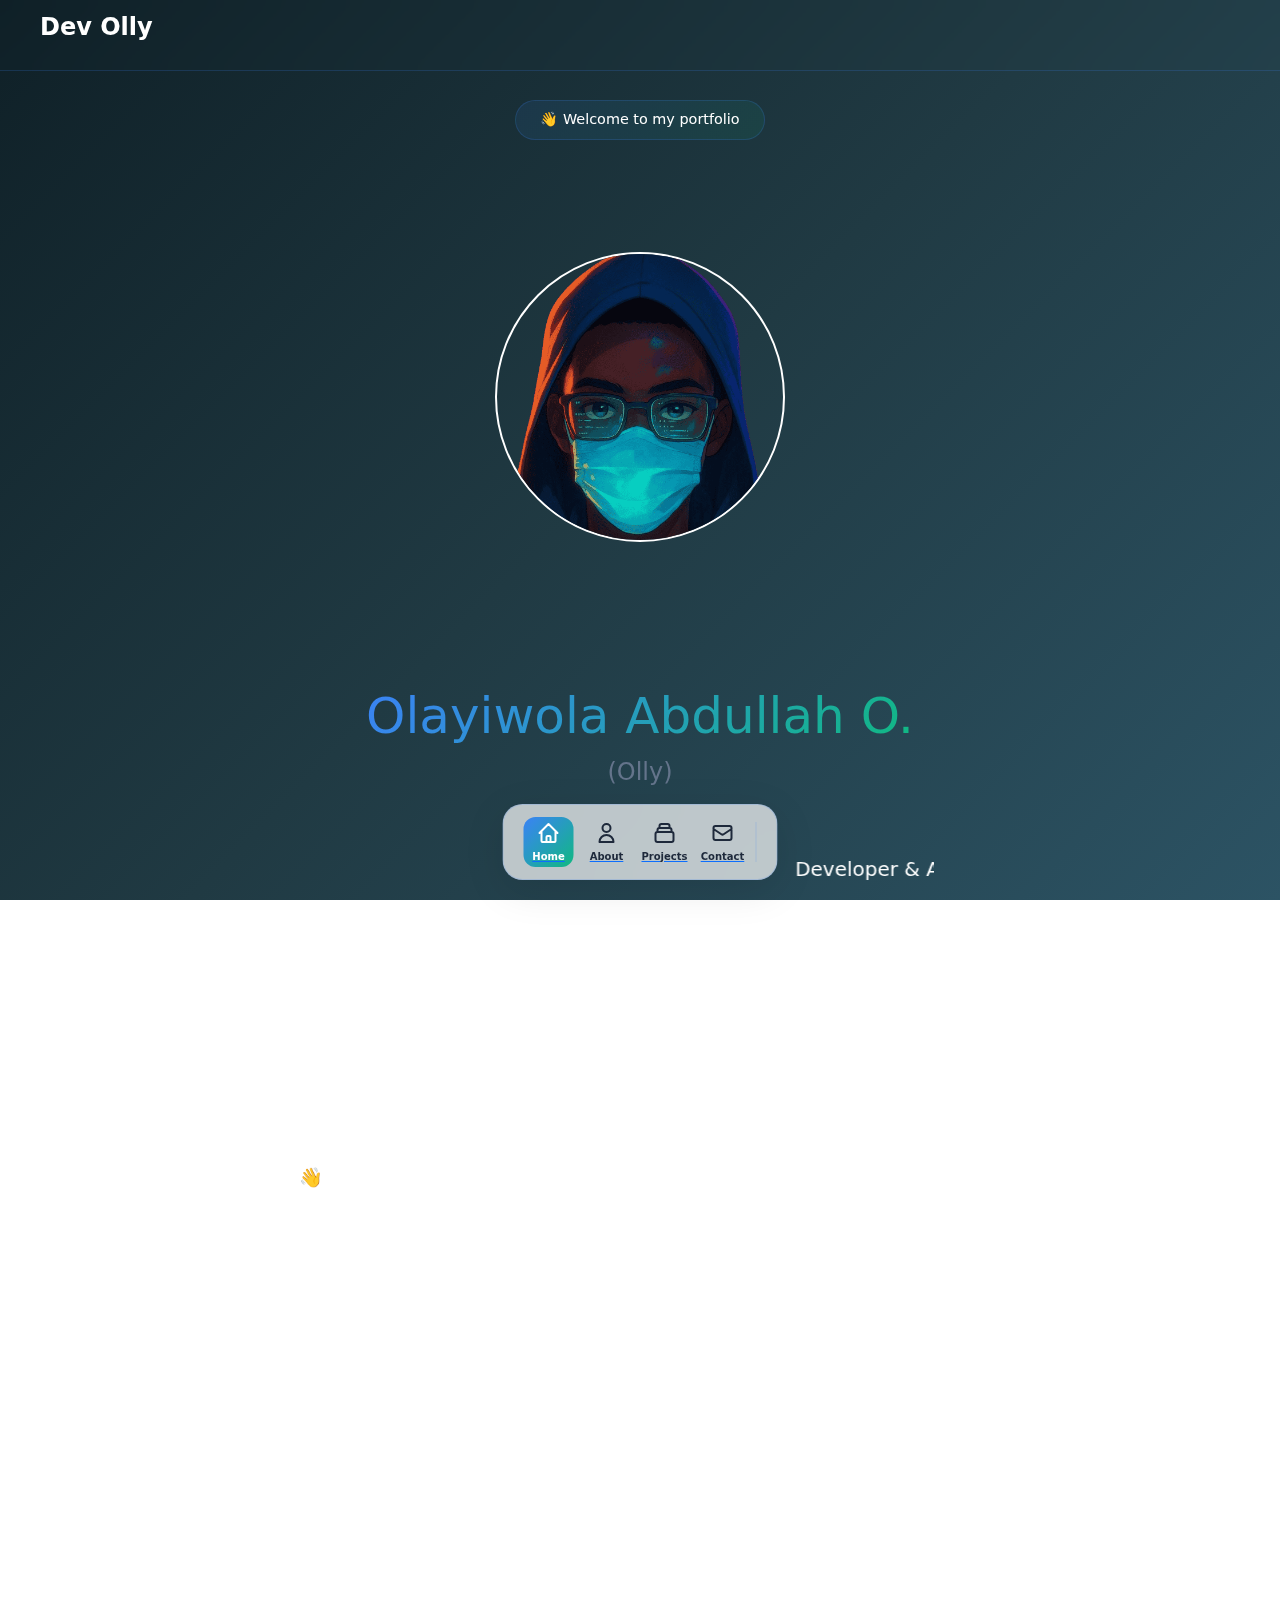
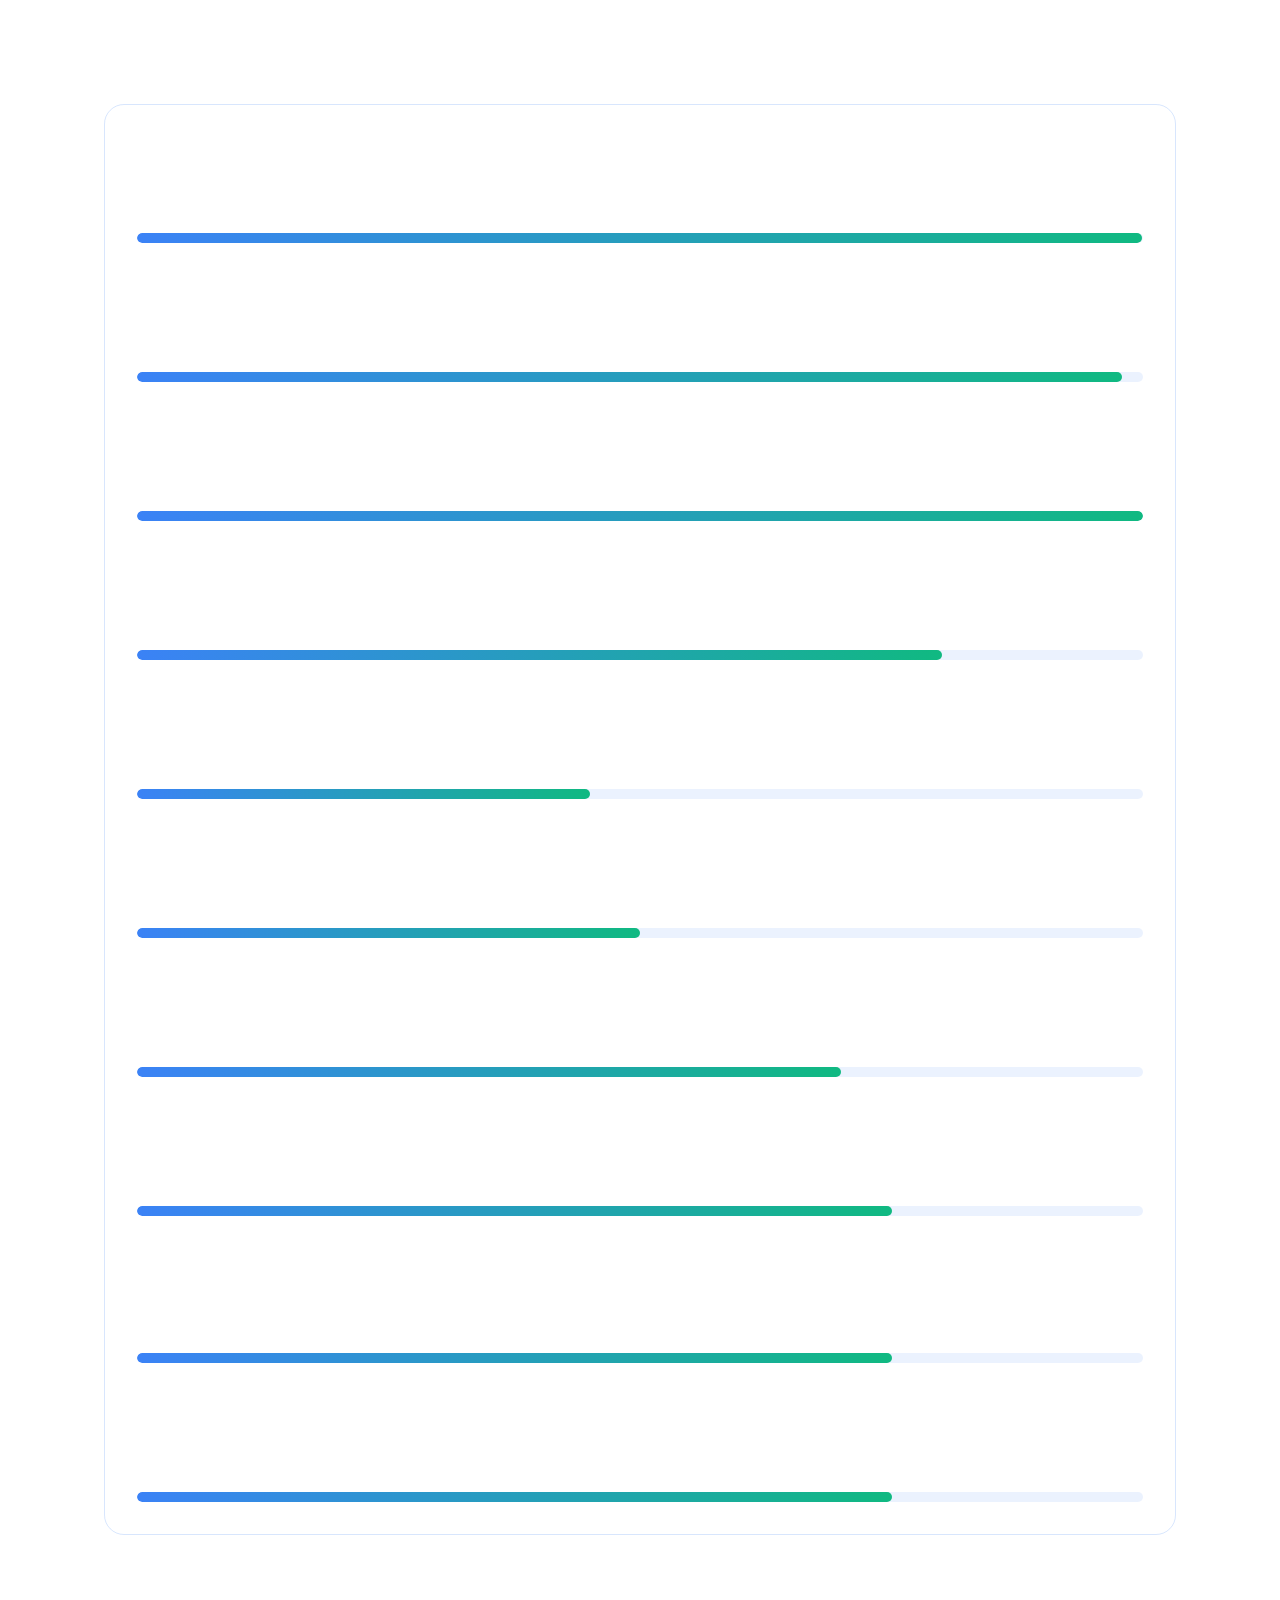
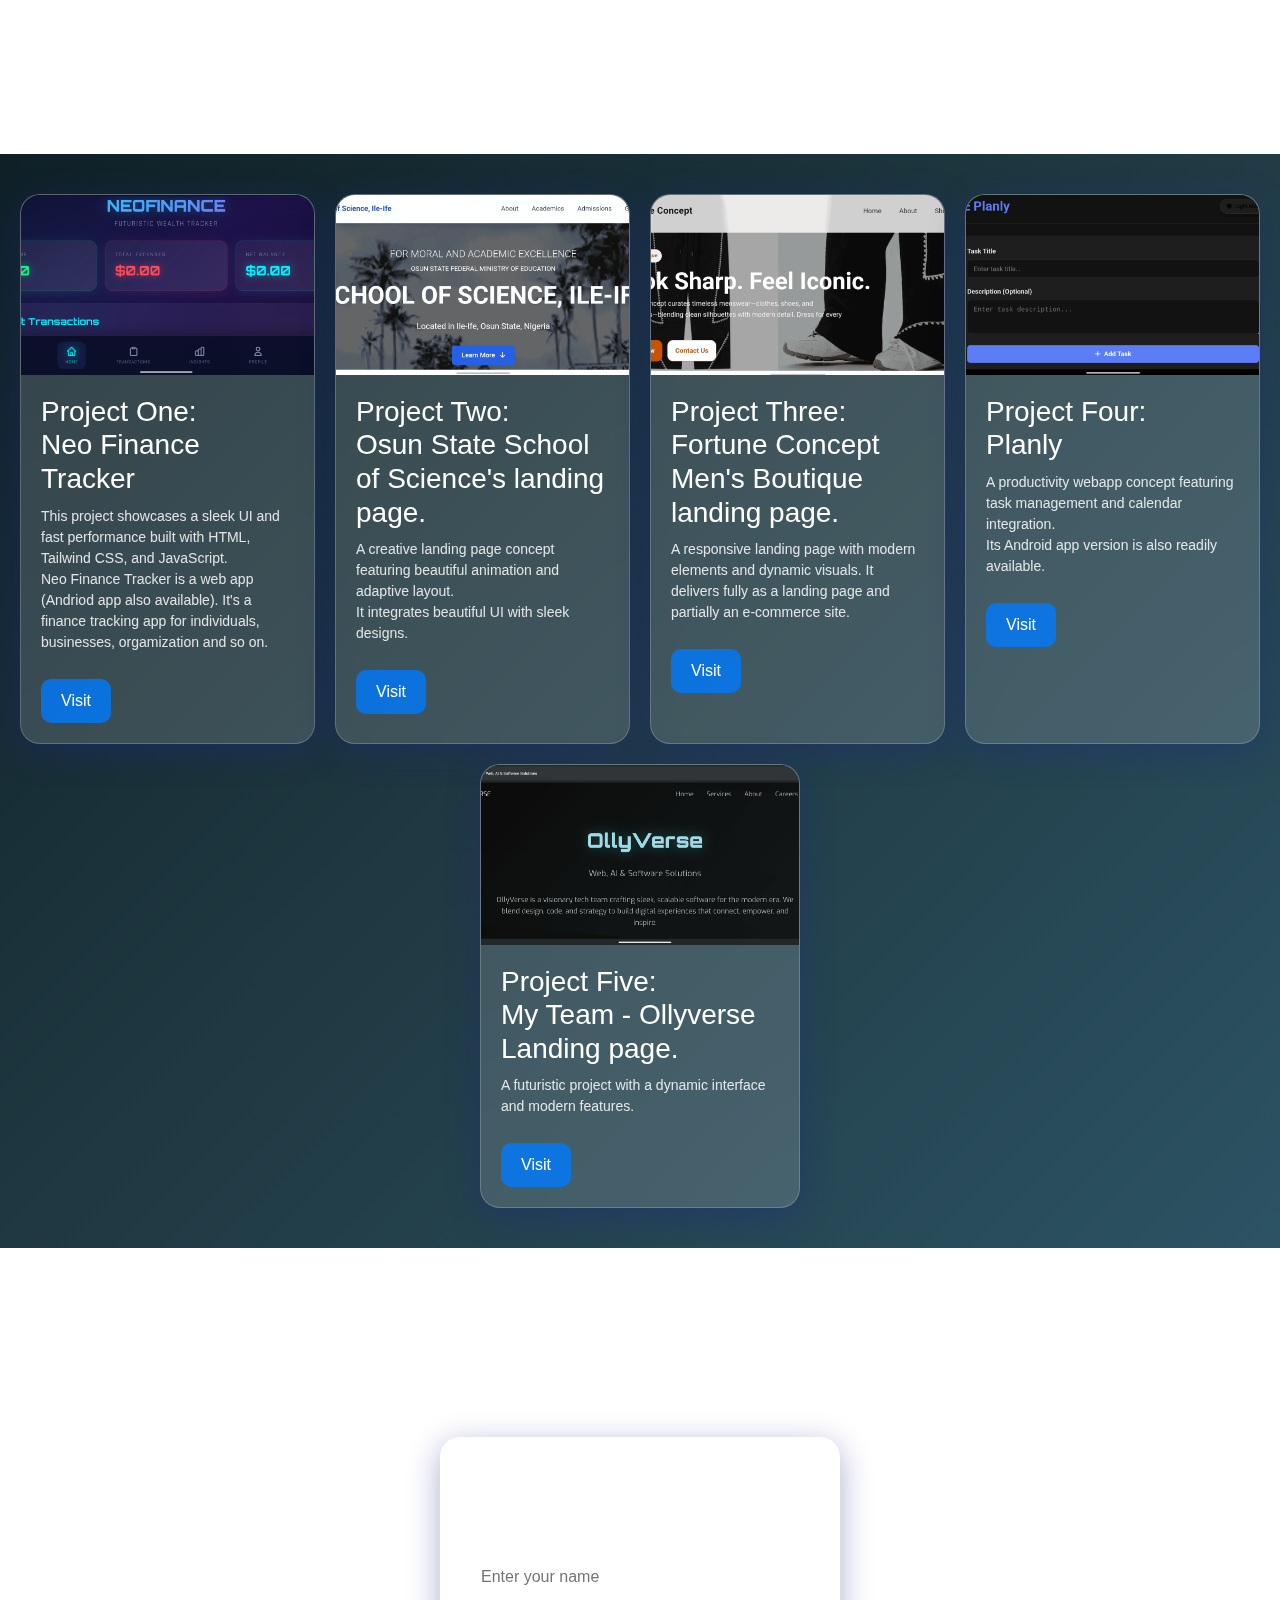
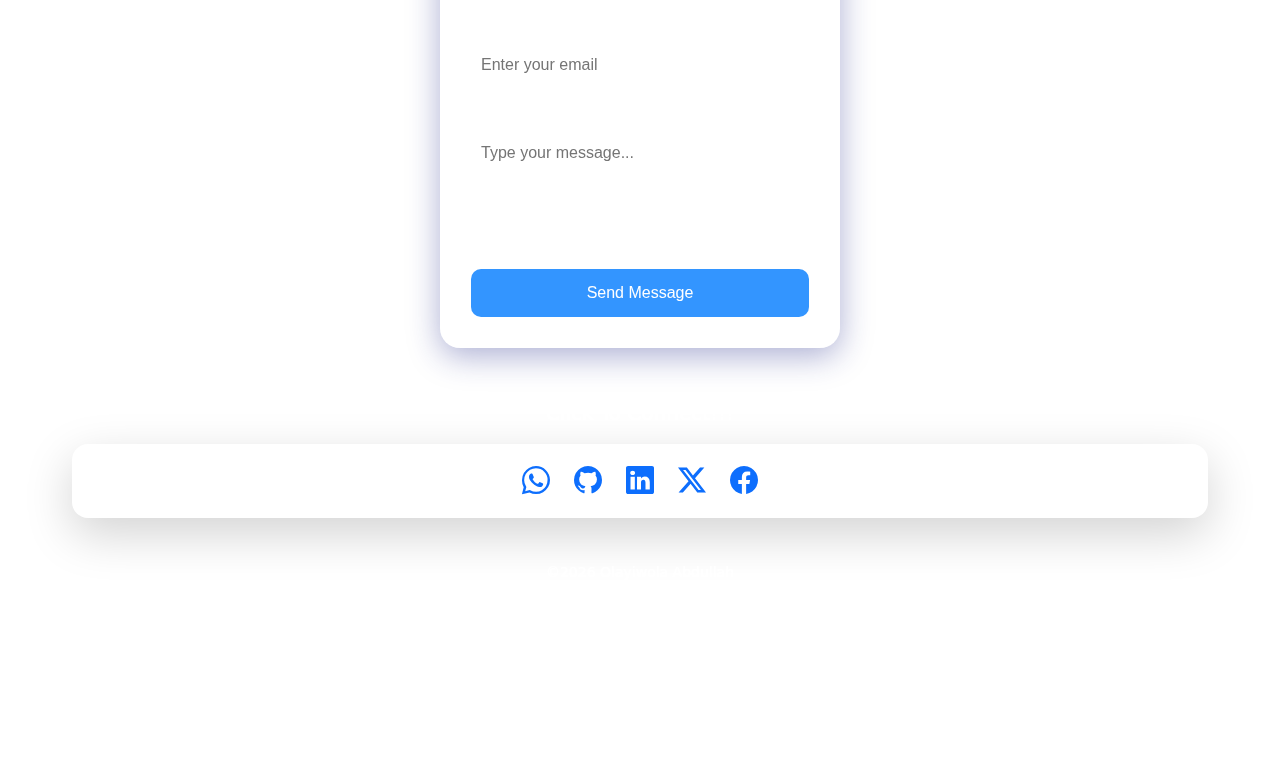
<file: index.html>
<!DOCTYPE html>
<html lang="en">

<head>
      <meta charset="UTF-8">
    <meta name="viewport" content="width=device-width, initial-scale=1.0">
    <title>Olayiwola Abdullah O. | Developer & AI tech expert</title>
    
    <meta name="description" content="Discover Olly's world of web development and AI innovation — building futuristic, human-centered digital experiences">
<meta name="keywords" content="Olly, frontend developer, Abdullah Olayiwola, Olayiwola Abdullah O., Olayiwola Abdullah Olatuji, full stack developer, AI developer, web developer Nigeria, app developer Nigeria, Ollyverse, JavaScript, React, Vue, PHP, portfolio, Netlify">
<meta name="author" content="Olayiwola Abdullah O.">
<meta name="viewport" content="width=device-width, initial-scale=1">
<meta property="og:title" content="Olly">
<meta property="og:description" content="A passionate developer & AI tech Expert.">
<meta property="og:image" content="https://devolly.netlify.app/me.jpg"> <!-- replace with actual image URL -->
<meta property="og:url" content="https://devolly.netlify.app">
<meta name="twitter:card" content="summary_large_image">

<link rel="icon" href="me.jpg">
  <style>
    /* Replace .dp with your actual DP's class or ID */
.dp {
  display: inline-block;
  animation: softBounce 2.5s cubic-bezier(0.5, 0.05, 1, 0.5) infinite;
}

/* Keyframes for soft, natural bounce */
@keyframes softBounce {
  0%, 100% {
    transform: translateY(0);
  }
  50% {
    transform: translateY(-20px);
  }
}

@keyframes slideIn {
  0% {
    opacity: 0;
    transform: translateX(50px);
  }
  100% {
    opacity: 1;
    transform: translateX(0);
  }
}

    @keyframes bounce {
  0%, 100% {
    transform: translateY(0);
  }
  50% {
    transform: translateY(-40px);
  }
}
  </style>

  <!-- Stylesheet -->
  <link rel="stylesheet" href="index.css">
</head>

<body style="color: white;">
    <!-- Navbar -->
    <nav>
        <div class="nav-container-delbtp">
            <div class="logo">
 <p style="
   display: inline-block;
   position: relative;
   animation: slideIn 2.2s ease-out forwards;
">
  Dev Olly
</p>

<style>

</style>
                <span></span>
            </div>


            </div>
        </div>
    </nav>

    <!-- Home Section -->
    <section id="home">
        <div class="hero-badge">👋 Welcome to my portfolio</div>
           <img src="me.webp"   style="
              "
              class="dp">
              
 <p><br><br></p>       
        <h1 style="font-size: 50px;
                    
   display: inline-block;
   position: relative;
   animation: slideIn 2.2s ease-out forwards;
">         
          Olayiwola Abdullah O.</h1>
        <p class="subtitle"
        style="animation: bounce 4s infinite;">(Olly)</p>
        
        <p>
        
        </p>
        
        <p style="font-size: 1.25rem; max-width: 600px; text-align: center;"><marquee behavior="" direction="">
            Developer & AI Expert crafting innovative digital solutions.
            </marquee>
        </p>
    </section>

    <!-- About Section -->
    <section id="about">
        <div class="about-content">
            <h2>About Me</h2>
            <p style="color: white;">
              Hi 👋. I’m Olly (Olayiwola Abdullah), a web, app & AI developer. I build pixel-perfect, performance-driven web applications and integrate intelligent AI experiences to transform ideas into working products. 
<br><br>

              I believe good design and clean code go hand-in-hand, and I specialise in mobile-first, fast-loading interfaces that scale and adapt. Whether automating workflows, crafting interactive UIs, or integrating smart agents — I’m all in.
<br><br>
When I’m not coding, you’ll find me exploring new AI models, optimizing for loading speed on mobile devices, or refining my glassmorphic UI designs. Let’s build something great together.
            </p>
            
        </div>


    <!-- Skills Section -->
    <section id="skills">
        <h2>Skills</h2>
        <div class="glass-card">
            <div class="skills-grid">
                <div class="skill-item">
                    <div class="skill-name">
                     <span>HTML</span>
                      <span>99.9%</span>
                   <p>Expert</p>    
                    </div>
              
                    <div class="skill-bar">
                      
                        <div class="skill-progress" style="width: 99.9%"></div>
                         
                    </div>
                </div>
                
                <hr>
                                <div class="skill-item">
                    <div class="skill-name">
                        <span>CSS</span>
                        <span>97.9%</span>
                        <p>Expert</p>
                    </div>
                    <div class="skill-bar">
                        <div class="skill-progress" style="width: 97.9%"></div>
                    </div>
                </div>
                
           <hr>     
                <div class="skill-item">
                    <div class="skill-name">
                        <span>JavaScript</span>
                        <span>80%</span>
                   <p>Proficient</p>
                    </div>
                    <div class="skill-bar">
                        <div class="skill-progress" style="width: 8O%"></div>
                    </div>
                </div>
                
                <hr>
                <div class="skill-item">
                    <div class="skill-name">
                        <span>UI/UX Design</span>
                        <span>80%</span>
                  
                  <p>Proficient</p>
                    </div>
                    <div class="skill-bar">
                        <div class="skill-progress" style="width: 80%"></div>
                    </div>
                </div>
                
                <hr>
                <div class="skill-item">
                    <div class="skill-name">
                        <span>PHP</span>
                       <span>45%</span>
                 <p>Working Knowledge</p>
                    </div>
                    <div class="skill-bar">
                        <div class="skill-progress" style="width: 45%"></div>
                    </div>
                </div>
                
                
                <hr>
                 <div class="skill-item">
                    <div class="skill-name">
                        <span>React.js</span>
                        <span>50%</span>
                  <p>Working Knowledge</p>
                    </div>
                    <div class="skill-bar">
                        <div class="skill-progress" style="width: 50%"></div>
                    </div>
                </div>
              
              <hr>
                <div class="skill-item">
                    <div class="skill-name">
                        <span>Vue.js</span>
                        <span>70%</span>
                  
                  <p>Working Knowledge</p>
                    </div>
                    <div class="skill-bar">
                        <div class="skill-progress" style="width: 70%"></div>
                    </div>
                </div>
                
                <hr>
                <div class="skill-item">
                    <div class="skill-name">
                        <span>AI Integration</span>
                        <span>75%</span>
                    <p>Proficient</p>
                    </div>
                    <div class="skill-bar">
                        <div class="skill-progress" style="width: 75%"></div>
                    </div>
                    
                    
                </div>
               
               
               <hr> 
                <div class="skill-item">
                    <div class="skill-name">
                        <span>Project<br> Hosting & Deployment</span>
                        <span>75%</span>
                  
                  <p>Proficient</p>
                    </div>
                    <div class="skill-bar">
                        <div class="skill-progress" style="width: 75%"></div>
                    </div>
                </div>
                
                
                <hr>
                     <div class="skill-item">
                    <div class="skill-name">
                        <span>Github & Git</span>
                        <span>75%</span>
                 
                 <p>Proficient</p>
                    </div>
                    <div class="skill-bar">
                        <div class="skill-progress" style="width: 75%"></div>
                    </div>
                </div>
            </div>
        </div>
    </section>
    </section>
    <!-- Projects Section -->
    
    <!-- 🌐 Responsive Glassmorphic Projects Section --><center>
        <p style="font-size: 50px; font-weight: 600;"
        id="projects">Projects</p></center>
<div style="
    display: flex;
    flex-wrap: wrap;
    justify-content: center;
    gap: 20px;
    padding: 40px 20px;
    background: linear-gradient(135deg, #0f2027, #203a43, #2c5364);
    font-family: 'Segoe UI', Tahoma, Geneva, Verdana, sans-serif;
  "
>
  
  <!-- Reusable Project Card Template -->
  <div
    style="
      flex: 1 1 280px;
      max-width: 320px;
      min-width: 260px;
      border-radius: 20px;
      overflow: hidden;
      background: rgba(255, 255, 255, 0.15);
      backdrop-filter: blur(12px);
      -webkit-backdrop-filter: blur(12px);
      border: 1px solid rgba(255, 255, 255, 0.2);
      box-shadow: 0 8px 32px rgba(31, 38, 135, 0.37);
      color: #fff;
      transition: transform 0.3s ease, box-shadow 0.3s ease;
    "
    onmouseover="this.style.transform='scale(1.05)'; this.style.boxShadow='0 10px 40px rgba(0,0,0,0.3)'"
    onmouseout="this.style.transform='scale(1)'; this.style.boxShadow='0 8px 32px rgba(31,38,135,0.37)'"
  >
    <img
      src="neofinance.webp"
      alt="Project 1"
      style="width: 100%; height: 180px; object-fit: cover;"
    />
    <div style="padding: 20px;">
      <h3 style="margin: 0 0 10px;">Project One:<br> Neo Finance Tracker</h3>
      <p style="font-size: 14px; color: rgba(255, 255, 255, 0.85); line-height: 1.5;">
        This project showcases a sleek UI and fast performance built with HTML, Tailwind CSS, and JavaScript.<br>
        Neo Finance Tracker is a web app (Andriod app also available). It's a finance tracking app for individuals, businesses, orgamization and so on.
      </p>
      <a
        href="https://neofinance-web.netlify.app"
        target="_blank"
        style="
          display: inline-block;
          margin-top: 10px;
          padding: 10px 20px;
          background: rgba(0, 123, 255, 0.8);
          color: white;
          text-decoration: none;
          border-radius: 10px;
          transition: background 0.3s ease, transform 0.3s ease;
        "
        onmouseover="this.style.background='rgba(0,123,255,1)'; this.style.transform='scale(1.1)'"
        onmouseout="this.style.background='rgba(0,123,255,0.8)'; this.style.transform='scale(1)'"
      >
        Visit
      </a>
    </div>
  </div>

  <!-- Project 2 -->
  <div
    style="
      flex: 1 1 280px;
      max-width: 320px;
      min-width: 260px;
      border-radius: 20px;
      overflow: hidden;
      background: rgba(255, 255, 255, 0.15);
      backdrop-filter: blur(12px);
      -webkit-backdrop-filter: blur(12px);
      border: 1px solid rgba(255, 255, 255, 0.2);
      box-shadow: 0 8px 32px rgba(31, 38, 135, 0.37);
      color: #fff;
      transition: transform 0.3s ease, box-shadow 0.3s ease;
    "
    onmouseover="this.style.transform='scale(1.05)'; this.style.boxShadow='0 10px 40px rgba(0,0,0,0.3)'"
    onmouseout="this.style.transform='scale(1)'; this.style.boxShadow='0 8px 32px rgba(31,38,135,0.37)'"
  >
    <img
      src="sos.webp"
      alt="Project 2"
      style="width: 100%; height: 180px; object-fit: cover;"
    />
    <div style="padding: 20px;">
      <h3 style="margin: 0 0 10px;">Project Two: <br>Osun State School of Science's landing page.</h3>
      <p style="font-size: 14px; color: rgba(255, 255, 255, 0.85); line-height: 1.5;">
        A creative landing page concept featuring beautiful animation and adaptive layout.<br>It integrates beautiful UI with sleek designs.
      </p>
      <a
        href="https://schoolofscience.netlify.app"
        target="_blank"
        style="
          display: inline-block;
          margin-top: 10px;
          padding: 10px 20px;
          background: rgba(0, 123, 255, 0.8);
          color: white;
          text-decoration: none;
          border-radius: 10px;
          transition: background 0.3s ease, transform 0.3s ease;
        "
        onmouseover="this.style.background='rgba(0,123,255,1)'; this.style.transform='scale(1.1)'"
        onmouseout="this.style.background='rgba(0,123,255,0.8)'; this.style.transform='scale(1)'"
      >
        Visit
      </a>
    </div>
  </div>

  <!-- Project 3 -->
  <div
    style="
      flex: 1 1 280px;
      max-width: 320px;
      min-width: 260px;
      border-radius: 20px;
      overflow: hidden;
      background: rgba(255, 255, 255, 0.15);
      backdrop-filter: blur(12px);
      -webkit-backdrop-filter: blur(12px);
      border: 1px solid rgba(255, 255, 255, 0.2);
      box-shadow: 0 8px 32px rgba(31, 38, 135, 0.37);
      color: #fff;
      transition: transform 0.3s ease, box-shadow 0.3s ease;
    "
    onmouseover="this.style.transform='scale(1.05)'; this.style.boxShadow='0 10px 40px rgba(0,0,0,0.3)'"
    onmouseout="this.style.transform='scale(1)'; this.style.boxShadow='0 8px 32px rgba(31,38,135,0.37)'"
  >
    <img
      src="fortune.webp"
      alt="Project 3"
      style="width: 100%; height: 180px; object-fit: cover;"
    />
    <div style="padding: 20px;">
      <h3 style="margin: 0 0 10px;">Project Three: <br> Fortune Concept Men's Boutique landing page.</h3>
      <p style="font-size: 14px; color: rgba(255, 255, 255, 0.85); line-height: 1.5;">
        A responsive landing page with modern elements and dynamic visuals. It delivers fully as a landing page and partially an e-commerce site.
      </p>
      <a
        href="https://fortuneconcept.netlify.app"
        target="_blank"
        style="
          display: inline-block;
          margin-top: 10px;
          padding: 10px 20px;
          background: rgba(0, 123, 255, 0.8);
          color: white;
          text-decoration: none;
          border-radius: 10px;
          transition: background 0.3s ease, transform 0.3s ease;
        "
        onmouseover="this.style.background='rgba(0,123,255,1)'; this.style.transform='scale(1.1)'"
        onmouseout="this.style.background='rgba(0,123,255,0.8)'; this.style.transform='scale(1)'"
      >
        Visit
      </a>
    </div>
  </div>

  <!-- Project 4 -->
  <div
    style="
      flex: 1 1 280px;
      max-width: 320px;
      min-width: 260px;
      border-radius: 20px;
      overflow: hidden;
      background: rgba(255, 255, 255, 0.15);
      backdrop-filter: blur(12px);
      -webkit-backdrop-filter: blur(12px);
      border: 1px solid rgba(255, 255, 255, 0.2);
      box-shadow: 0 8px 32px rgba(31, 38, 135, 0.37);
      color: #fff;
      transition: transform 0.3s ease, box-shadow 0.3s ease;
    "
    onmouseover="this.style.transform='scale(1.05)'; this.style.boxShadow='0 10px 40px rgba(0,0,0,0.3)'"
    onmouseout="this.style.transform='scale(1)'; this.style.boxShadow='0 8px 32px rgba(31,38,135,0.37)'"
  >
    <img
      src="planly.webp"
      alt="Project 4"
      style="width: 100%; height: 180px; object-fit: cover;"
    />
    <div style="padding: 20px;">
      <h3 style="margin: 0 0 10px;">Project Four: <br> Planly</h3>
      <p style="font-size: 14px; color: rgba(255, 255, 255, 0.85); line-height: 1.5;">
        A productivity webapp concept featuring task management and calendar integration.<br>
        Its Android app version is also readily available.
        
      </p>
      <a
        href="https://planly-web.netlify.app"
        target="_blank"
        style="
          display: inline-block;
          margin-top: 10px;
          padding: 10px 20px;
          background: rgba(0, 123, 255, 0.8);
          color: white;
          text-decoration: none;
          border-radius: 10px;
          transition: background 0.3s ease, transform 0.3s ease;
        "
        onmouseover="this.style.background='rgba(0,123,255,1)'; this.style.transform='scale(1.1)'"
        onmouseout="this.style.background='rgba(0,123,255,0.8)'; this.style.transform='scale(1)'"
      >
        Visit
      </a>
    </div>
  </div>

  <!-- Project 5 -->
  <div
    style="
      flex: 1 1 280px;
      max-width: 320px;
      min-width: 260px;
      border-radius: 20px;
      overflow: hidden;
      background: rgba(255, 255, 255, 0.15);
      backdrop-filter: blur(12px);
      -webkit-backdrop-filter: blur(12px);
      border: 1px solid rgba(255, 255, 255, 0.2);
      box-shadow: 0 8px 32px rgba(31, 38, 135, 0.37);
      color: #fff;
      transition: transform 0.3s ease, box-shadow 0.3s ease;
    "
    onmouseover="this.style.transform='scale(1.05)'; this.style.boxShadow='0 10px 40px rgba(0,0,0,0.3)'"
    onmouseout="this.style.transform='scale(1)'; this.style.boxShadow='0 8px 32px rgba(31,38,135,0.37)'"
  >
    <img
      src="ollyverse.webp"
      alt="Project 5"
      style="width: 100%; height: 180px; object-fit: cover;"
    />
    <div style="padding: 20px;">
      <h3 style="margin: 0 0 10px;">Project Five:<br>
      My Team - Ollyverse<br>
      Landing page.</h3>
      <p style="font-size: 14px; color: rgba(255, 255, 255, 0.85); line-height: 1.5;">
        A futuristic project with a dynamic interface and modern features. 
      </p>
      <a
        href="https://ollyverse.netlify.app"
        target="_blank"
        style="
          display: inline-block;
          margin-top: 10px;
          padding: 10px 20px;
          background: rgba(0, 123, 255, 0.8);
          color: white;
          text-decoration: none;
          border-radius: 10px;
          transition: background 0.3s ease, transform 0.3s ease;
        "
        onmouseover="this.style.background='rgba(0,123,255,1)'; this.style.transform='scale(1.1)'"
        onmouseout="this.style.background='rgba(0,123,255,0.8)'; this.style.transform='scale(1)'"
      >
        Visit
      </a>
    </div>
  </div>
</div>

    <!-- Contact Section -->
    <section id="contact">
        <h2>Get In Touch</h2>
       
                  
              




<div style="position: fixed; bottom: 20px; left: 50%; transform: translateX(-50%); background: rgba(255, 255, 255, 0.7); backdrop-filter: blur(20px); border: 1px solid rgba(59, 130, 246, 0.2); border-radius: 20px; padding: 12px 20px; display: flex; gap: 8px; align-items: center; z-index: 1000; box-shadow: 0 10px 40px rgba(0, 0, 0, 0.1);">
    <!-- Home Button -->
    <a href="#home">
    <button style="width: 50px; height: 50px; border: none; background: linear-gradient(135deg, #3b82f6, #10b981); border-radius: 12px; cursor: pointer; display: flex; flex-direction: column; align-items: center; justify-content: center; gap: 4px; transition: all 0.3s; color: white;" onmouseover="this.style.transform='translateY(-5px)'" onmouseout="this.style.transform='translateY(0)'">
        <svg style="width: 24px; height: 24px;" fill="none" stroke="currentColor" viewBox="0 0 24 24">
            <path stroke-linecap="round" stroke-linejoin="round" stroke-width="2" d="M3 12l2-2m0 0l7-7 7 7M5 10v10a1 1 0 001 1h3m10-11l2 2m-2-2v10a1 1 0 01-1 1h-3m-6 0a1 1 0 001-1v-4a1 1 0 011-1h2a1 1 0 011 1v4a1 1 0 001 1m-6 0h6"/>
        </svg>
        <span style="font-size: 10px; font-weight: 600;">Home</span>
    </button></a>

    <!-- About Button -->
    <a href="#about">
    <button style="width: 50px; height: 50px; border: none; background: transparent; border-radius: 12px; cursor: pointer; display: flex; flex-direction: column; align-items: center; justify-content: center; gap: 4px; transition: all 0.3s; color: #1e293b;" onmouseover="this.style.background='rgba(255, 255, 255, 0.7)'; this.style.transform='translateY(-5px)'" onmouseout="this.style.background='transparent'; this.style.transform='translateY(0)'">
        <svg style="width: 24px; height: 24px;" fill="none" stroke="currentColor" viewBox="0 0 24 24">
            <path stroke-linecap="round" stroke-linejoin="round" stroke-width="2" d="M16 7a4 4 0 11-8 0 4 4 0 018 0zM12 14a7 7 0 00-7 7h14a7 7 0 00-7-7z"/>
        </svg>
        <span style="font-size: 10px; font-weight: 600;">About</span>
    </button></a>

    <!-- Projects Button -->
  <a href="#projects">
    <button style="width: 50px; height: 50px; border: none; background: transparent; border-radius: 12px; cursor: pointer; display: flex; flex-direction: column; align-items: center; justify-content: center; gap: 4px; transition: all 0.3s; color: #1e293b;" onmouseover="this.style.background='rgba(255, 255, 255, 0.7)'; this.style.transform='translateY(-5px)'" onmouseout="this.style.background='transparent'; this.style.transform='translateY(0)'">
 
      <svg style="width: 24px; height: 24px;" fill="none" stroke="currentColor" viewBox="0 0 24 24">
            <path stroke-linecap="round" stroke-linejoin="round" stroke-width="2" d="M19 11H5m14 0a2 2 0 012 2v6a2 2 0 01-2 2H5a2 2 0 01-2-2v-6a2 2 0 012-2m14 0V9a2 2 0 00-2-2M5 11V9a2 2 0 012-2m0 0V5a2 2 0 012-2h6a2 2 0 012 2v2M7 7h10"/>
        </svg>
        <span style="font-size: 10px; font-weight: 600;">Projects</span>
        
    </button></a>

    <!-- Contact Button -->
      <a href="#contact">
    <button style="width: 50px; height: 50px; border: none; background: transparent; border-radius: 12px; cursor: pointer; display: flex; flex-direction: column; align-items: center; justify-content: center; gap: 4px; transition: all 0.3s; color: #1e293b;" onmouseover="this.style.background='rgba(255, 255, 255, 0.7)'; this.style.transform='translateY(-5px)'" onmouseout="this.style.background='transparent'; this.style.transform='translateY(0)'">
        <svg style="width: 24px; height: 24px;" fill="none" stroke="currentColor" viewBox="0 0 24 24">
            <path stroke-linecap="round" stroke-linejoin="round" stroke-width="2" d="M3 8l7.89 5.26a2 2 0 002.22 0L21 8M5 19h14a2 2 0 002-2V7a2 2 0 00-2-2H5a2 2 0 00-2 2v10a2 2 0 002 2z"/>
        </svg>
        <span style="font-size: 10px; font-weight: 600;">Contact</span>
    </button></a>

    <!-- Divider -->
    <div style="width: 1px; height: 40px; background: rgba(59, 130, 246, 0.2);"></div>


</div>

<div
  id="contactFormContainer"
  style="
    max-width: 400px;
    margin: 50px auto;
    padding: 30px;
    border-radius: 20px;
    background: rgba(255, 255, 255, 0.15);
    box-shadow: 0 8px 32px rgba(31, 38, 135, 0.37);
    backdrop-filter: blur(10px);
    -webkit-backdrop-filter: blur(10px);
    border: 1px solid rgba(255, 255, 255, 0.18);
    color: #fff;
    font-family: 'Segoe UI', Tahoma, Geneva, Verdana, sans-serif;
  ">
  <h2 style="text-align: center; margin-bottom: 20px;">Contact Me</h2>

  <form
    id="contactForm"
    onsubmit="sendEmail(event)"
    style="display: flex; flex-direction: column; gap: 15px;"
  >
    <div>
      <label for="name" style="display: block; margin-bottom: 5px;">Your Name</label>
      <input
        type="text"
        id="name"
        required
        placeholder="Enter your name"
        style="
          width: 100%;
          padding: 10px;
          border-radius: 10px;
          border: none;
          outline: none;
          background: rgba(255, 255, 255, 0.25);
          color: #fff;
        "
      />
    </div>

    <div>
      <label for="email" style="display: block; margin-bottom: 5px;">Your Email</label>
      <input
        type="email"
        id="email"
        required
        placeholder="Enter your email"
        style="
          width: 100%;
          padding: 10px;
          border-radius: 10px;
          border: none;
          outline: none;
          background: rgba(255, 255, 255, 0.25);
          color: #fff;
        "
      />
    </div>

    <div>
      <label for="message" style="display: block; margin-bottom: 5px;">Message</label>
      <textarea
        id="message"
        rows="4"
        required
        placeholder="Type your message..."
        style="
          width: 100%;
          padding: 10px;
          border-radius: 10px;
          border: none;
          outline: none;
          background: rgba(255, 255, 255, 0.25);
          color: #fff;
          resize: none;
        "
      ></textarea>
    </div>

    <button
      type="submit"
      style="
        background: rgba(0, 123, 255, 0.8);
        color: white;
        border: none;
        padding: 12px;
        border-radius: 10px;
        cursor: pointer;
        font-size: 16px;
        transition: background 0.3s ease, transform 0.3s ease;
      "
      onmouseover="this.style.background='rgba(0,123,255,1)'; this.style.transform='scale(1.05)'"
      onmouseout="this.style.background='rgba(0,123,255,0.8)'; this.style.transform='scale(1)'"
    >
      Send Message
    </button>
  </form>
</div>

<script>
  
</script>

<!-- Background for glass effect demo -->
<div
  style="
    position: fixed;
    inset: 0;
    background: linear-gradient(135deg, #0f2027, #203a43, #2c5364);
    z-index: -1;
  "
></div>

<!-- Bootstrap CSS & Icons (required once per page) -->
<link
  href="https://cdn.jsdelivr.net/npm/bootstrap@5.3.3/dist/css/bootstrap.min.css"
  rel="stylesheet"
/>
<link
  href="https://cdn.jsdelivr.net/npm/bootstrap-icons@1.11.3/font/bootstrap-icons.css"
  rel="stylesheet"
/>

<!-- 🌐 Adaptive Glassmorphic Social Icons -->

<center>
  <p style="font-size: 20px">Click To Connect!!!</p>
  </center>
  

<div class="glass-social-icons d-flex justify-content-center align-items-center gap-4 p-3 rounded-4 shadow-lg">
  
   <a href="https://wa.me/2348083938484" target="_blank" class="fs-3">
    <i class="bi bi-whatsapp"></i>
  </a>
  <a href="https://github.com/olly-techie" target="_blank" class="fs-3">
    <i class="bi bi-github"></i>
  </a>
  <a href="https://www.linkedin.com/in/ola-tunji-bba700336?utm_source=share&utm_campaign=share_via&utm_content=profile&utm_medium=android_app" target="_blank" class="fs-3">
    <i class="bi bi-linkedin"></i>
  </a>
  <a href="https://x.com/OllyVerse01?t=0svb7Kgfkp6iFQdPN6W4EQ&s=09" target="_blank" class="fs-3">
    <i class="bi bi-twitter-x"></i>
  </a>
 <!--- <a href="https://instagram.com/" target="_blank" class="fs-3">
     <i class="bi bi-instagram"></i>
  </a>--->
  
  <a href="https://www.facebook.com/olly09123" target="_blank" class="fs-3">
    <i class="bi bi-facebook"></i>
  </a>
</div>
<p>
  <br>
  
  
  
  
  <p id="copyright" style="
  text-align:center;
  font-size:14px;
  color:#888;
  margin-top:20px;
  color: white;
">
  ©<span id="year"></span> Olayiwola Abdullah
</p>

<script>
  document.getElementById("year").textContent = new Date().getFullYear();
</script>
  <br><br>
</p>

<br><br>

<script>
  function sendEmail(event) {
    event.preventDefault(); // Prevent normal form submission

    // Get form values
    const name = encodeURIComponent(document.getElementById("name").value);
    const email = encodeURIComponent(document.getElementById("email").value);
    const message = encodeURIComponent(document.getElementById("message").value);

    // Construct the email subject and body
    const subject = encodeURIComponent(`New message from ${name}`);
    const body = encodeURIComponent(
      `Name: ${decodeURIComponent(name)}\nEmail: ${decodeURIComponent(email)}\n\nMessage:\n${decodeURIComponent(message)}`
    );

    // Mailto link
    const mailtoLink = `mailto:ollyphel@gmail.com?subject=${subject}&body=${body}`;

    // Open the user's email client
    window.location.href = mailtoLink;
  }
</script>
<script src="index.js"></script>
</body>
</html>
</file>
<file: index.css>
* {
            margin: 0;
            padding: 0;
            box-sizing: border-box;
        }

        :root {
            --bg-light: #ffffff;
            --text-light: #1e293b;
            --text-secondary-light: #64748b;
            --primary-light: #3b82f6;
            --secondary-light: #10b981;
            --glass-dark: #00000099; /* nice glassy dark look */
            --glass-border-light: rgba(59, 130, 246, 0.2);
            
            --bg-dark: #0f172a;
            --text-dark: #f1f5f9;
            --text-secondary-dark: #94a3b8;
            --primary-dark: #60a5fa;
            --secondary-dark: #34d399;
            --glass-dark: rgba(30, 41, 59, 0.7);
            --glass-border-dark: rgba(96, 165, 250, 0.3);
        }

        body {
            font-family: -apple-system, BlinkMacSystemFont, 'Segoe UI', sans-serif;
            background: var(--bg-light);
            color: var(--text-light);
            line-height: 1.6;
            transition: all 0.3s ease;
        }

        body.dark {
            background: var(--bg-dark);
            color: var(--text-dark);
        }

        /* Navbar */
        nav {
            position: fixed;
            top: 0;
            left: 0;
            right: 0;
            background: var(--glass-light);
            backdrop-filter: blur(10px);
            border-bottom: 1px solid var(--glass-border-light);
            z-index: 1000;
            padding: 0 2rem;
        }

        body.dark nav {
            background: var(--glass-dark);
            border-bottom-color: var(--glass-border-dark);
        }

        .nav-container-delbtp {
            max-width: 1200px;
            margin: 0 auto;
            display: flex;
            justify-content: space-between;
            align-items: center;
            height: 70px;
        }

        .logo {
            display: flex;
            align-items: center;
            gap: 0.5rem;
            font-weight: 700;
            font-size: 1.5rem;
        }

        .logo-icon {
            width: 40px;
            height: 40px;
            background: linear-gradient(135deg, var(--primary-light), var(--secondary-light));
            border-radius: 10px;
            display: flex;
            align-items: center;
            justify-content: center;
            color: white;
            font-weight: bold;
        }
        
        .dp {
          height: 290px;
          border: 2px solid white;
          border-radius: 350px;
          margin: 80px;
          
        }

        .nav-links {
            display: flex;
            gap: 0.5rem;
            align-items: center;
        }

        .nav-links button {
            background: transparent;
            border: none;
            padding: 0.75rem 1.5rem;
            border-radius: 8px;
            cursor: pointer;
            font-size: 0.95rem;
            color: var(--text-light);
            transition: all 0.2s;
            font-weight: 500;
        }

        body.dark .nav-links button {
            color: var(--text-dark);
        }

        .nav-links button:hover,
        .nav-links button.active {
            background: var(--glass-light);
            color: var(--primary-light);
        }

        body.dark .nav-links button:hover,
        body.dark .nav-links button.active {
            background: var(--glass-dark);
            color: var(--primary-dark);
        }

        .theme-toggle {
            background: var(--primary-light) !important;
            color: white !important;
            width: 45px;
            height: 45px;
            padding: 0 !important;
            display: flex;
            align-items: center;
            justify-content: center;
            margin-left: 1rem;
            
            border-radius: ;
        }

        body.dark .theme-toggle {
            background: var(--primary-dark) !important;
        }

        /* Sections */
        section {
            min-height: 100vh;
            padding: 100px 2rem 4rem;
            max-width: 1200px;
            margin: 0 auto;
        }

        /* Home */
        #home {
            display: flex;
            flex-direction: column;
            justify-content: center;
            align-items: center;
            text-align: center;
        }

        .hero-badge {
            display: inline-block;
            padding: 0.5rem 1.5rem;
            background: linear-gradient(135deg, rgba(59, 130, 246, 0.1), rgba(16, 185, 129, 0.1));
            border: 1px solid var(--glass-border-light);
            border-radius: 50px;
            font-size: 0.9rem;
            margin-bottom: 2rem;
        }

        body.dark .hero-badge {
            border-color: var(--glass-border-dark);
        }

        h1 {
            font-size: clamp(2.5rem, 8vw, 5rem);
            margin-bottom: 1rem;
            background: linear-gradient(135deg, var(--primary-light), var(--secondary-light));
            -webkit-background-clip: text;
            -webkit-text-fill-color: transparent;
            background-clip: text;
        }

        .subtitle {
            font-size: 1.5rem;
            color: var(--text-secondary-light);
            margin-bottom: 3rem;
        }

        body.dark .subtitle {
            color: var(--text-secondary-dark);
        }

        /* Glass Cards */
        .glass-card {
            background: var(--glass-light);
            backdrop-filter: blur(10px);
            border: 1px solid var(--glass-border-light);
            border-radius: 20px;
            padding: 2rem;
            transition: transform 0.3s;
        }

        body.dark .glass-card {
            background: var(--glass-dark);
            border-color: var(--glass-border-dark);
        }

        .glass-card:hover {
            transform: translateY(-5px);
        }

        /* About */
        .about-content {
            max-width: 800px;
            margin: 0 auto;
            text-align: center;
        }

        .about-content h2 {
            font-size: 3rem;
            margin-bottom: 2rem;
        }

        .about-content p {
            font-size: 1.2rem;
            color: var(--text-secondary-light);
            line-height: 1.8;
        }

        body.dark .about-content p {
            color: var(--text-secondary-dark);
        }

        /* Skills */
        .skills-grid {
            display: grid;
            gap: 1.5rem;
            margin-top: 3rem;
        }

        .skill-item {
            display: flex;
            flex-direction: column;
            gap: 0.5rem;
        }

        .skill-name {
            display: flex;
            justify-content: space-between;
            font-weight: 600;
        }

        .skill-bar {
            height: 10px;
            background: rgba(59, 130, 246, 0.1);
            border-radius: 10px;
            overflow: hidden;
        }

        .skill-progress {
            height: 100%;
            background: linear-gradient(90deg, var(--primary-light), var(--secondary-light));
            border-radius: 10px;
            transition: width 1s ease;
        }

        /* Projects */
        .projects-grid {
            display: grid;
            grid-template-columns: repeat(auto-fit, minmax(300px, 1fr));
            gap: 2rem;
            margin-top: 3rem;
        }

        .project-card {
            position: relative;
            overflow: hidden;
        }

        .project-gradient {
            position: absolute;
            top: 0;
            left: 0;
            right: 0;
            height: 4px;
            background: linear-gradient(90deg, var(--primary-light), var(--secondary-light));
        }

        .project-card h3 {
            margin: 1rem 0;
            font-size: 1.5rem;
        }

        .project-card p {
            color: var(--text-secondary-light);
            margin-bottom: 1rem;
        }

        body.dark .project-card p {
            color: var(--text-secondary-dark);
        }

        .tech-tags {
            display: flex;
            flex-wrap: wrap;
            gap: 0.5rem;
        }

        .tech-tag {
            padding: 0.3rem 0.8rem;
            background: rgba(59, 130, 246, 0.1);
            border-radius: 20px;
            font-size: 0.85rem;
            color: var(--primary-light);
        }

        body.dark .tech-tag {
            color: var(--primary-dark);
        }

        /* Contact */
        .contact-container {
            display: grid;
            grid-template-columns: 1fr 1fr;
            gap: 3rem;
            margin-top: 3rem;
        }

        .contact-info h3 {
            margin-bottom: 2rem;
            font-size: 2rem;
        }

        .contact-links {
            display: flex;
            flex-direction: column;
            gap: 1.5rem;
        }

        .contact-link {
            display: flex;
            align-items: center;
            gap: 1rem;
            padding: 1rem;
            background: var(--glass-light);
            border: 1px solid var(--glass-border-light);
            border-radius: 12px;
            text-decoration: none;
            color: var(--text-light);
            transition: all 0.3s;
        }

        body.dark .contact-link {
            background: var(--glass-dark);
            border-color: var(--glass-border-dark);
            color: var(--text-dark);
        }

        .contact-link:hover {
            transform: translateX(5px);
            border-color: var(--primary-light);
        }

        .contact-icon {
            width: 40px;
            height: 40px;
            display: flex;
            align-items: center;
            justify-content: center;
            background: linear-gradient(135deg, var(--primary-light), var(--secondary-light));
            border-radius: 10px;
            color: white;
        }

        .contact-form {
            display: flex;
            flex-direction: column;
            gap: 1.5rem;
        }

        .form-group {
            display: flex;
            flex-direction: column;
            gap: 0.5rem;
        }

        .form-group label {
            font-weight: 600;
        }

        .form-group input,
        .form-group textarea {
            padding: 1rem;
            background: var(--glass-light);
            border: 1px solid var(--glass-border-light);
            border-radius: 12px;
            font-size: 1rem;
            color: var(--text-light);
            font-family: inherit;
        }

        body.dark .form-group input,
        body.dark .form-group textarea {
            background: var(--glass-dark);
            border-color: var(--glass-border-dark);
            color: var(--text-dark);
        }

        .form-group textarea {
            resize: vertical;
            min-height: 150px;
        }

        .submit-btn {
            padding: 1rem 2rem;
            background: linear-gradient(135deg, var(--primary-light), var(--secondary-light));
            color: white;
            border: none;
            border-radius: 12px;
            font-size: 1.1rem;
            font-weight: 600;
            cursor: pointer;
            transition: transform 0.2s;
        }

        .submit-btn:hover {
            transform: translateY(-2px);
        }

        h2 {
            font-size: 2.5rem;
            margin-bottom: 1rem;
            text-align: center;
        }

        /* Responsive */
        @media (max-width: 768px) {
            .nav-links button span {
                display: none;
            }

            .nav-links {
                gap: 0.25rem;
            }

            .nav-links button {
                padding: 0.75rem;
            }

            .contact-container {
                grid-template-columns: 1fr;
            }

            section {
                padding: 80px 1rem 2rem;
            }
        }
</file>
